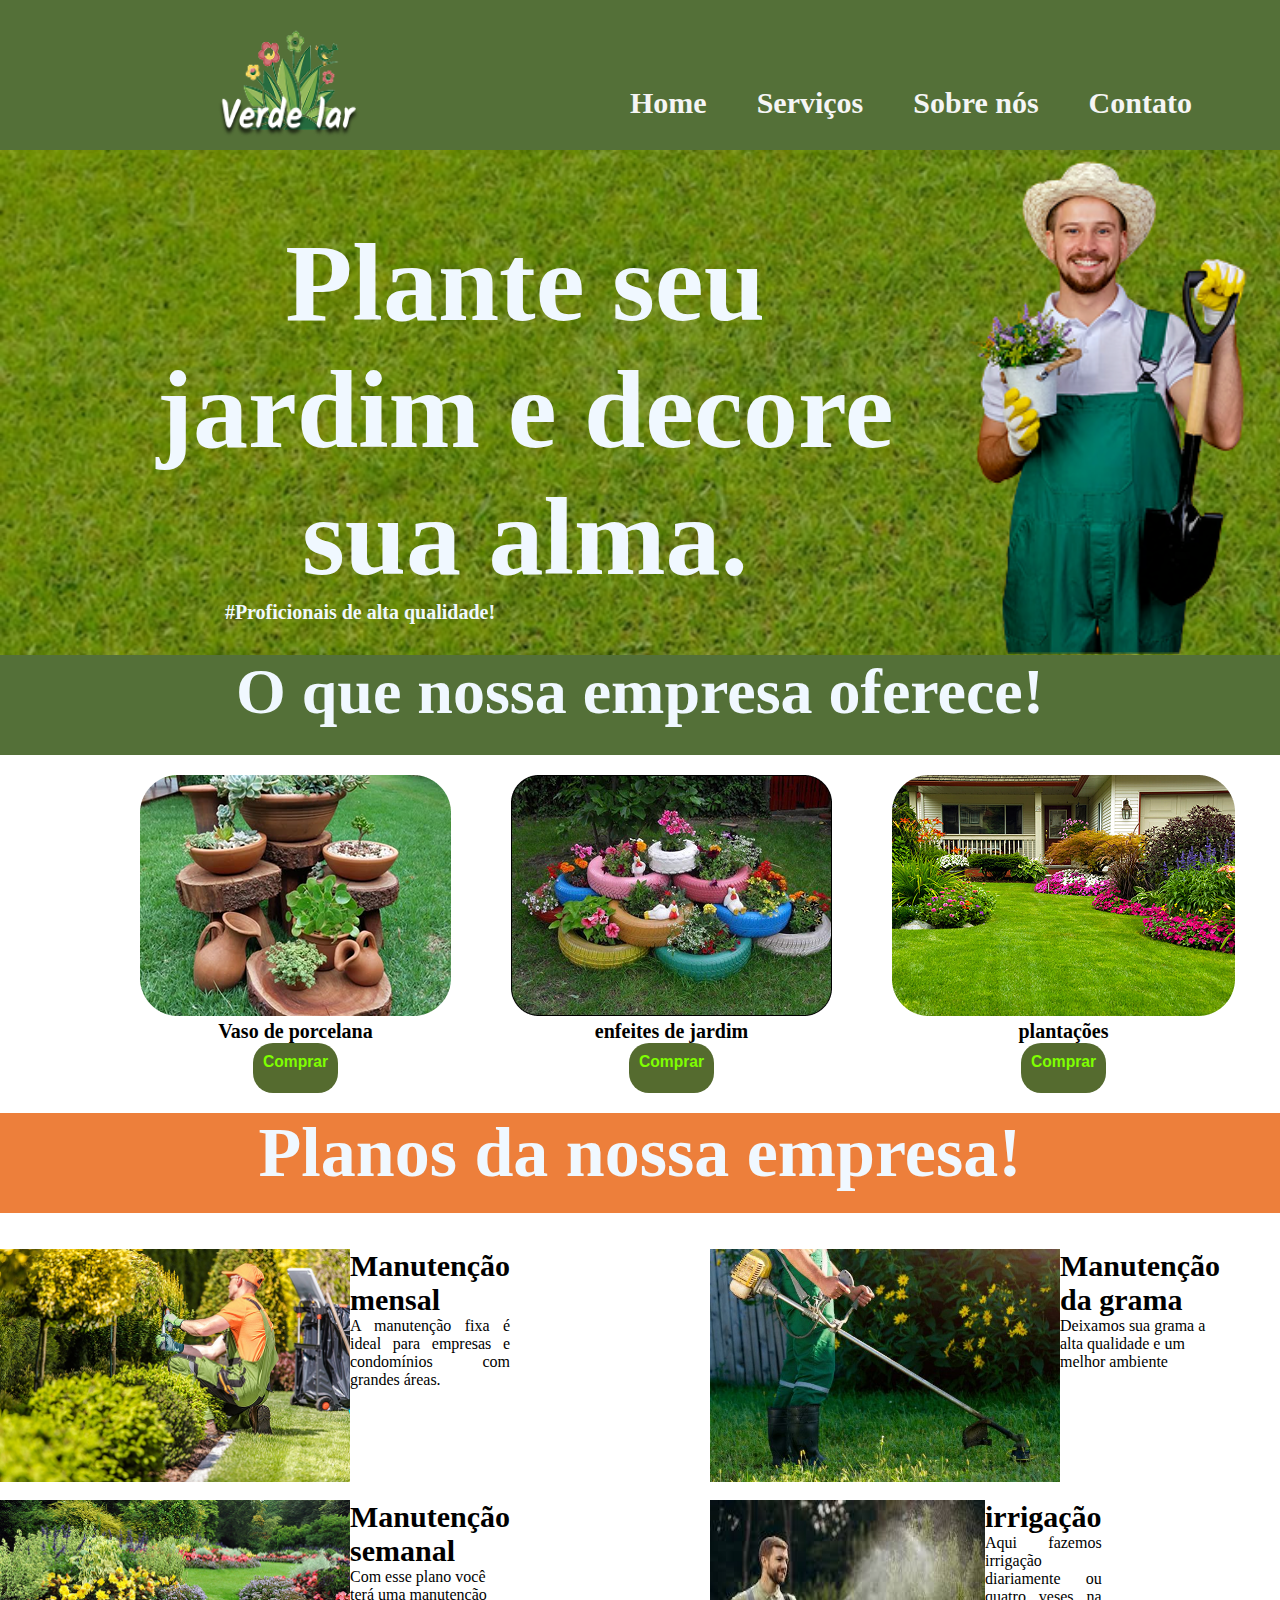
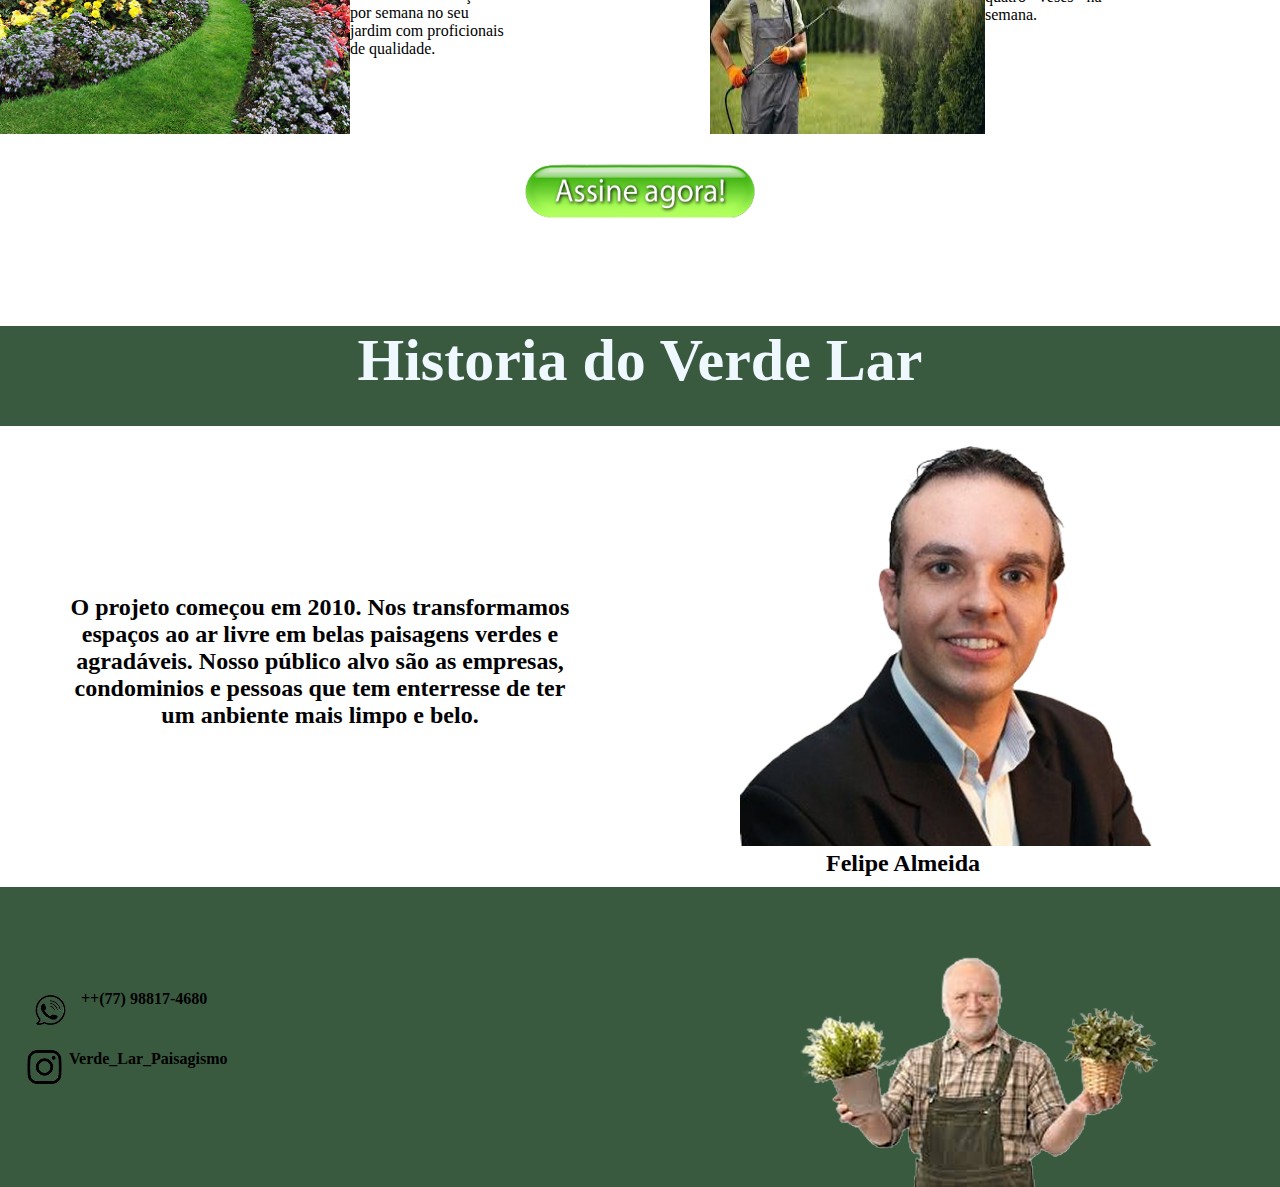
<file: index.html>
<!DOCTYPE html> 
<html lang="pt-br">
<head>
    <meta charset="UTF-8">
    <link rel="stylesheet" href="Estilo.css">
    <title>Verde lar</title>
    <meta name="viewport" content="width=device-width, initial-scale=1.0">

     <link rel="icon" type="image/png" href="./imagens/ligo (1).png">
</head>
<body>
    <header id="topo">
      <div id="separa"> 
      <img id="logo"src="./imagens/logo.png" alt="">

    <nav id="descricoes">

    <a href="./index.html" style="text-decoration: none"><h2>Home</h2></a>
    <a href="#manu" style="text-decoration: none"><h2>Serviços</h2></a>
    <a href="./Sobrenos.html" style="text-decoration: none"><h2>Sobre nós</h2></a>
    <a href="contato.html" style="text-decoration: none"><h2>Contato</h2></a>
    
    </nav>
    </div>
    </header>

  <section id="bemvindo"> 
    <div id="titulo">
    <h1 class="branco" id="platesua">Plante seu jardim e decore sua alma.</h1>
    <h5  class="branco" id="Proficionaiss">#Proficionais de alta qualidade!</h5>
    </div> 
    <img id="jardineiro"src="./imagens/jardineiro.png" alt="" >
   
  </section>

  <section id="manutencao">
    <h1 id="diminuifrase">O que nossa empresa oferece!</h1>
  </section>
  <section id="adiquirir">
    
    <div class="produto">
      <img class="imagens2" src="./imagens/vasos.png" alt=""> 
      <h2 class="obter">Vaso de porcelana</h2>
      <a href="./compras.html"><button class="butão"><h3>Comprar</h3></button></a>
    </div>
    <div class="produto">
      <img class="imagens2" src="./imagens/enfeites.png" alt="">
      <h2 class="obter">enfeites de jardim</h2>
      <a href="./compras.html"><button class="butão"><h3>Comprar</h3></button></a>
    </div>
    <div  class="produto">
      <img class="imagens2" src="./imagens/Plantas.png" alt="">
      <h2 class="obter">plantações</h2>
      <a href="./compras.html"><button class="butão"><h3>Comprar</h3></button></a>
    </div>
  
  </section>
  <div id="manu">
    <h1 id="pempresa">Planos da nossa empresa!</h1>
  </div>
  <div id="padrao">
  <br><br>
  <div class="comeco">

    <div class="linha">

    <img src="./imagens/manutencaofixa.png" class="opcoes"  alt="">

    <div class="tamanhoo">
      <h1 class="planoname">Manutenção mensal</h1>
      <p style="text-align: justify;">A manutenção fixa é ideal para empresas e condomínios com grandes áreas. </p>
      </div>

      <img class="opcoes" src="./imagens/grama.jpg">
      <div class="tamanhoo">
        <h1 class="planoname">Manutenção da grama</h1>
      <p>Deixamos sua grama a alta qualidade e um melhor ambiente</p>
      </div>
    </div>
  </div>
  <div class="comeco">
   <br>

    <div class="linha">
    <img class="opcoes"  src="./imagens/manusemanal.png">
      <div class="tamanhoo">

    <h1 class="planoname">Manutenção semanal</h1>
    <p>Com esse plano você terá uma
      manutenção por semana no 
      seu jardim com proficionais de 
      qualidade.</p>
     </div>
     <img class="opcoes"  src="./imagens/molhar.jpeg" alt="">

     <div class="tamanhoo">
      <h1  class="planoname">irrigação</h1>
      <p style="text-align: justify;">Aqui fazemos irrigação diariamente ou quatro veses na semana.</p>
    </div>
   </div>  
       </div>
</div>
    <br>
    <a href="compras.html"><img id="vaicomcalma" src="./imagens/assine (2).png" alt=""></a>

    <section id="historia">
      <h1 id="fonte"style="color: aliceblue;" >Historia do Verde Lar</h1>
    </section>

    <div id="juntar">
    <h2 id="histo">O projeto começou em 2010. Nos transformamos espaços ao ar livre em belas paisagens verdes e agradáveis.
      Nosso público alvo são as empresas, condominios e pessoas que tem enterresse de ter um anbiente mais limpo e belo.</h2>
      <div>
      <img id="img2" src="./imagens/dono.png" height="400px">
      <h2>Felipe Almeida</h2>
      </div>
  </div>

  <footer>
    <div id="icones">
    <div id="num">
       <img class="nim" src="./imagens/watts.png" alt="">
       <h4>++(77) 98817-4680 </h4>
  </div>
  <div id="insta">
    <img src="./imagens/insta.png" alt="">
    <h4>Verde_Lar_Paisagismo</h4>
  </div>
</div>
    <img id="carinha"src="./imagens/carinha.png" alt="">
  
  </footer>



</body>

</html>
</file>
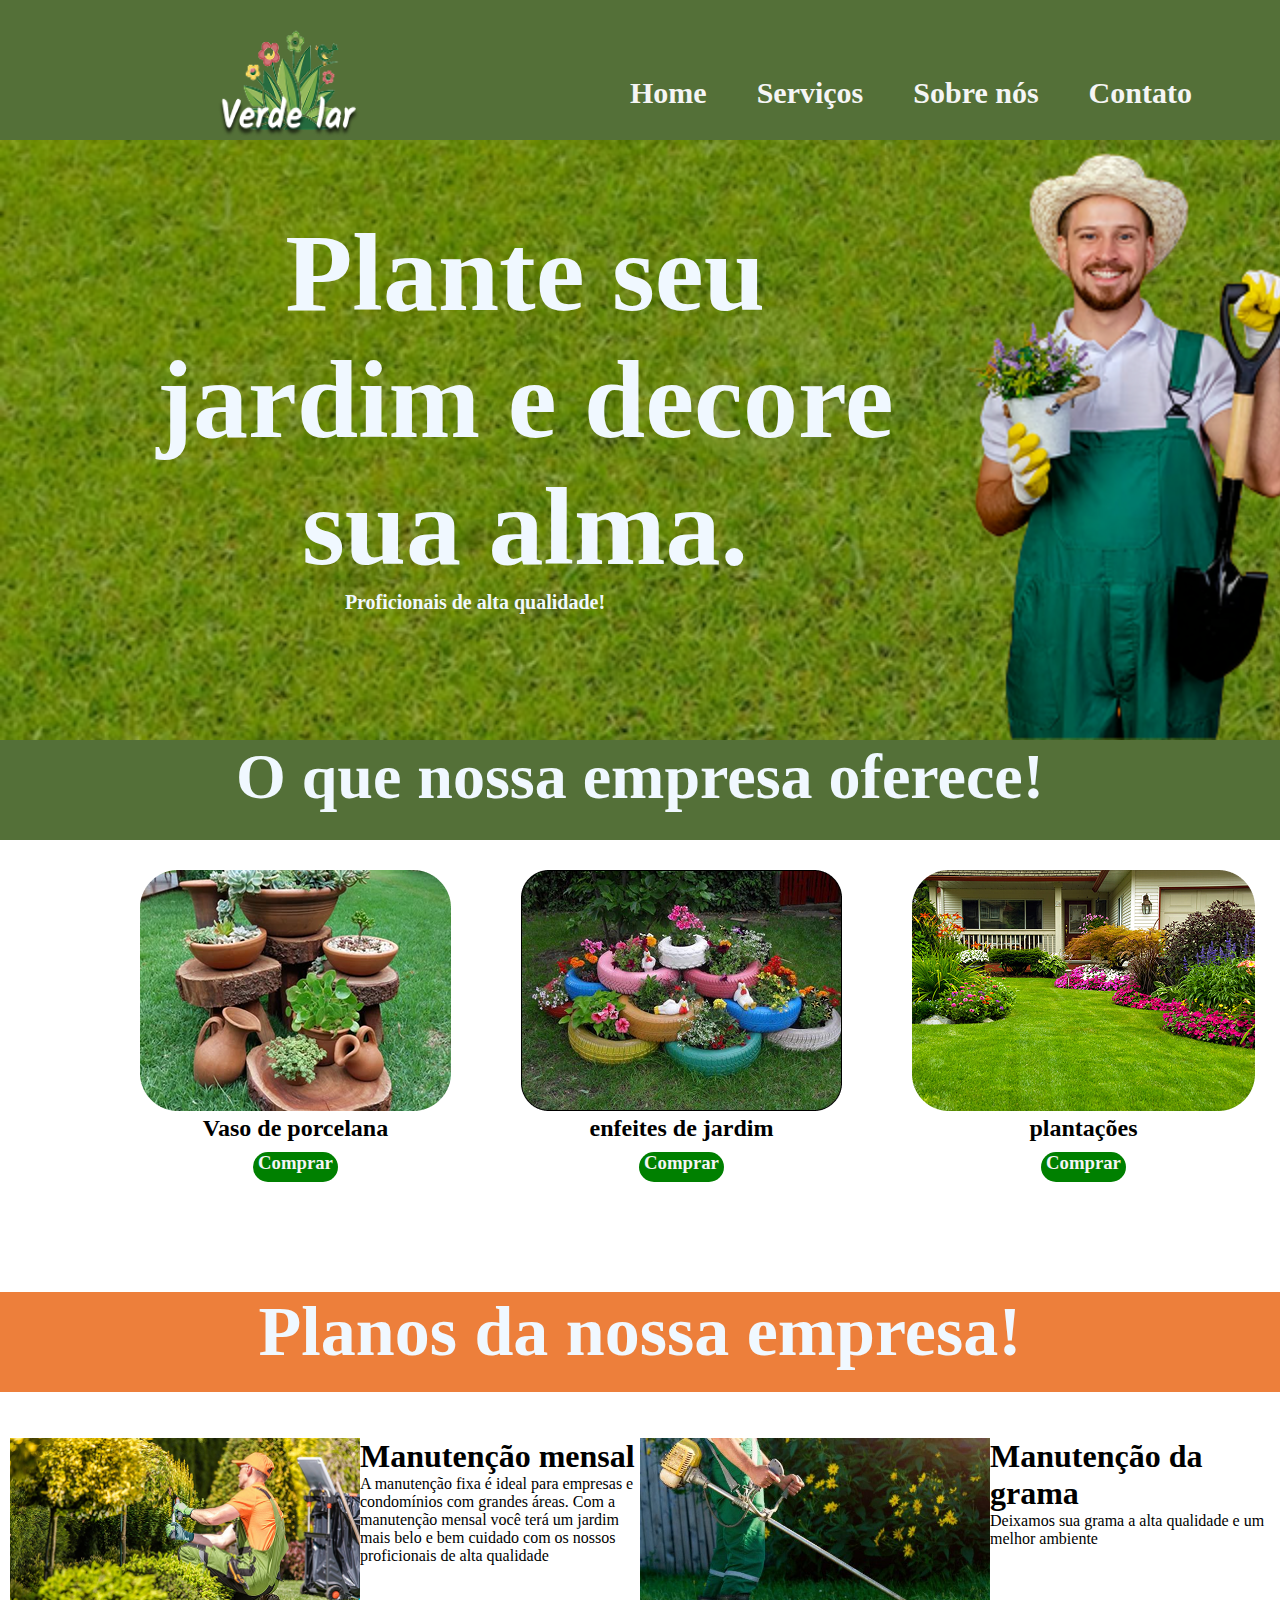
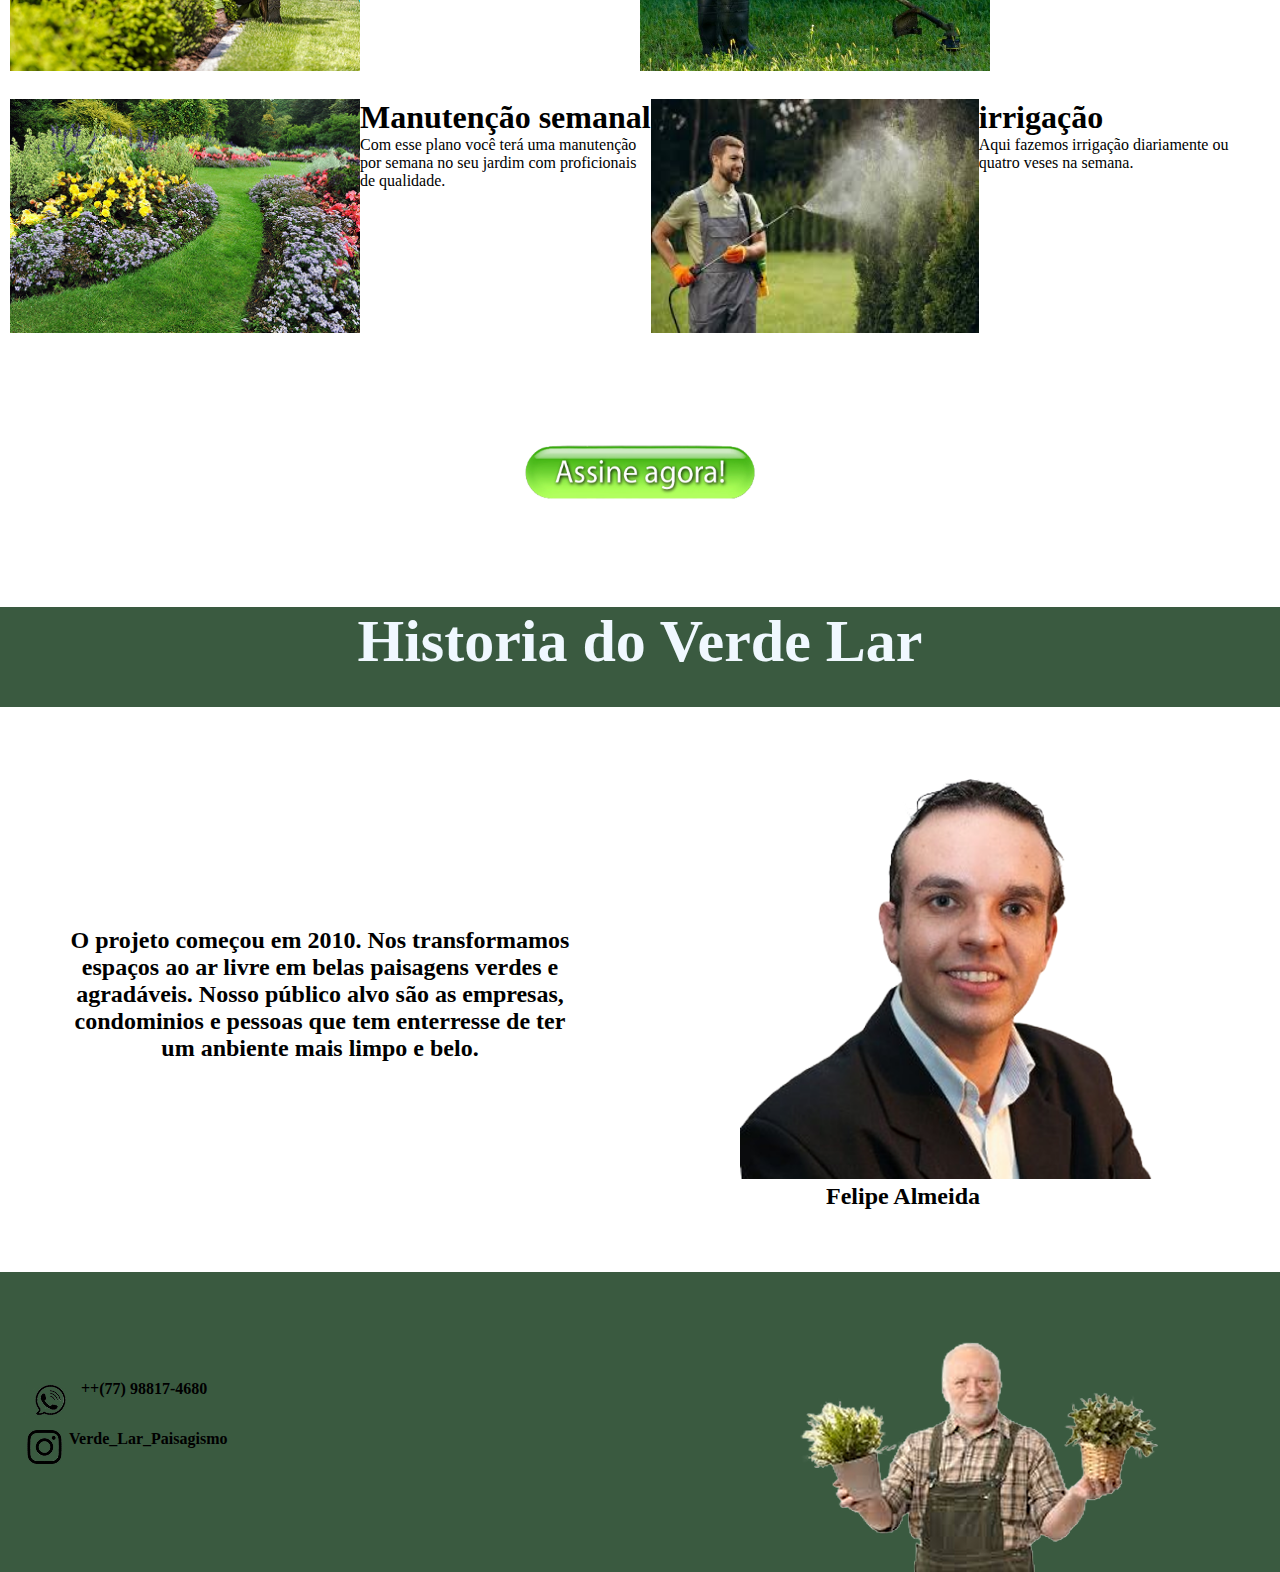
<file: site/index.html>
<!DOCTYPE html>
<html lang="pt-br">
<head>
    <meta charset="UTF-8">
    <link rel="stylesheet" href="Estilo.css">
    <title>Verde lar</title>
     <link rel="icon" type="image/png" href="./imagens/ligo (1).png">
</head>
<body>
    <header id="topo">
      <div id="separa"> 
      <img id="logo"src="./imagens/logo.png" alt="">

    <nav id="descricoes">

    <a href="./index.html" style="text-decoration: none"><h2>Home</h2></a>
    <a href="#manu" style="text-decoration: none"><h2>Serviços</h2></a>
    <a href="./Sobrenos.html" style="text-decoration: none"><h2>Sobre nós</h2></a>
    <a href="https://www.whatsapp.com" style="text-decoration: none"><h2>Contato</h2></a>
    
    </nav>
    </div>
    </header>

  <section id="bemvindo"> 
    <div id="titulo">
    <h1 class="branco" id="platesua">Plante seu jardim e decore sua alma.</h1>
    <h5  class="branco" id="Proficionaiss">Proficionais de alta qualidade!</h5>
    </div> 
    <img id="jardineiro"src="./imagens/jardineiro.png" alt="" height="600px">
   
  </section>

  <section id="manutencao">
    <h1>O que nossa empresa oferece!</h1>
  </section>
  <section id="adiquirir">
    
    <div class="produto">
      <img src="./imagens/vasos.png" alt=""> 
      <h2 id="obter">Vaso de porcelana</h2>
      <a href="./compras.html"><h3>Comprar</h3></a>
    </div>
    <div class="produto">
      <img src="./imagens/enfeites.png" alt="">
      <h2 id="obter">enfeites de jardim</h2>
      <a href="./compras.html"><h3>Comprar</h3></a>
    </div>
    <div class="produto">
      <img src="./imagens/Plantas.png" alt="">
      <h2 id="obter">plantações</h2>
      <a href="./compras.html"><h3>Comprar</h3></a>
    </div>
  
  </section>
  <div id="manu">
    <h1>Planos da nossa empresa!</h1>
  </div>
  <div id="padrao">
  <br><br>
  <div class="comeco">

    <div class="linha">

    <img src="./imagens/manutencaofixa.png" width="350px" alt="">

    <div class="tamanhoo">
      <h1>Manutenção mensal</h1>
      <p>A manutenção fixa é ideal para empresas e condomínios com grandes áreas. Com a manutenção mensal você terá um jardim mais belo e bem cuidado com os nossos proficionais de alta qualidade</p>
      </div>

      <img width="350px" src="./imagens/grama.jpg">
      <div class="tamanhoo">
        <h1>Manutenção da grama</h1>
      <p>Deixamos sua grama a alta qualidade e um melhor ambiente</p>
      </div>
    </div>
  </div>
  <div class="comeco">
   <br>
    <div class="linha">
    <img width="350px" src="./imagens/manusemanal.png">
      <div class="tamanhoo">

    <h1>Manutenção semanal</h1>
    <p>Com esse plano você terá uma
      manutenção por semana no 
      seu jardim com proficionais de 
      qualidade.</p>
     </div>
     <img width="450px" src="./imagens/molhar.jpeg" alt="">
     <div class="tamanhoo">
      <h1>irrigação</h1>
      <p>Aqui fazemos irrigação diariamente ou quatro veses na semana.</p>
    </div>
   </div>  
       </div>
</div>
    <br><br><br><br><br>
    <a href="compras.html"><img id="vaicomcalma" src="./imagens/assine (2).png" alt=""></a>

    <section id="historia">
      <h1 id="fonte"style="color: aliceblue;" >Historia do Verde Lar</h1>
    </section>

    <div id="juntar">
    <h2 id="histo">O projeto começou em 2010. Nos transformamos espaços ao ar livre em belas paisagens verdes e agradáveis.
      Nosso público alvo são as empresas, condominios e pessoas que tem enterresse de ter um anbiente mais limpo e belo.</h2>
      <div>
      <img id="img2" src="./imagens/dono.png" height="400px">
      <h2>Felipe Almeida</h2>
      </div>
  </div>

  <footer>
    <div id="icones">
    <div id="num">
       <img class="nim" src="./imagens/watts.png" alt="">
       <h4>++(77) 98817-4680 </h4>
  </div>
  <div id="insta">
    <img src="./imagens/insta.png" alt="">
    <h4>Verde_Lar_Paisagismo</h4>
  </div>
</div>
    <img id="carinha"src="./imagens/carinha.png" alt="">
  
  </footer>



</body>

</html>
</file>
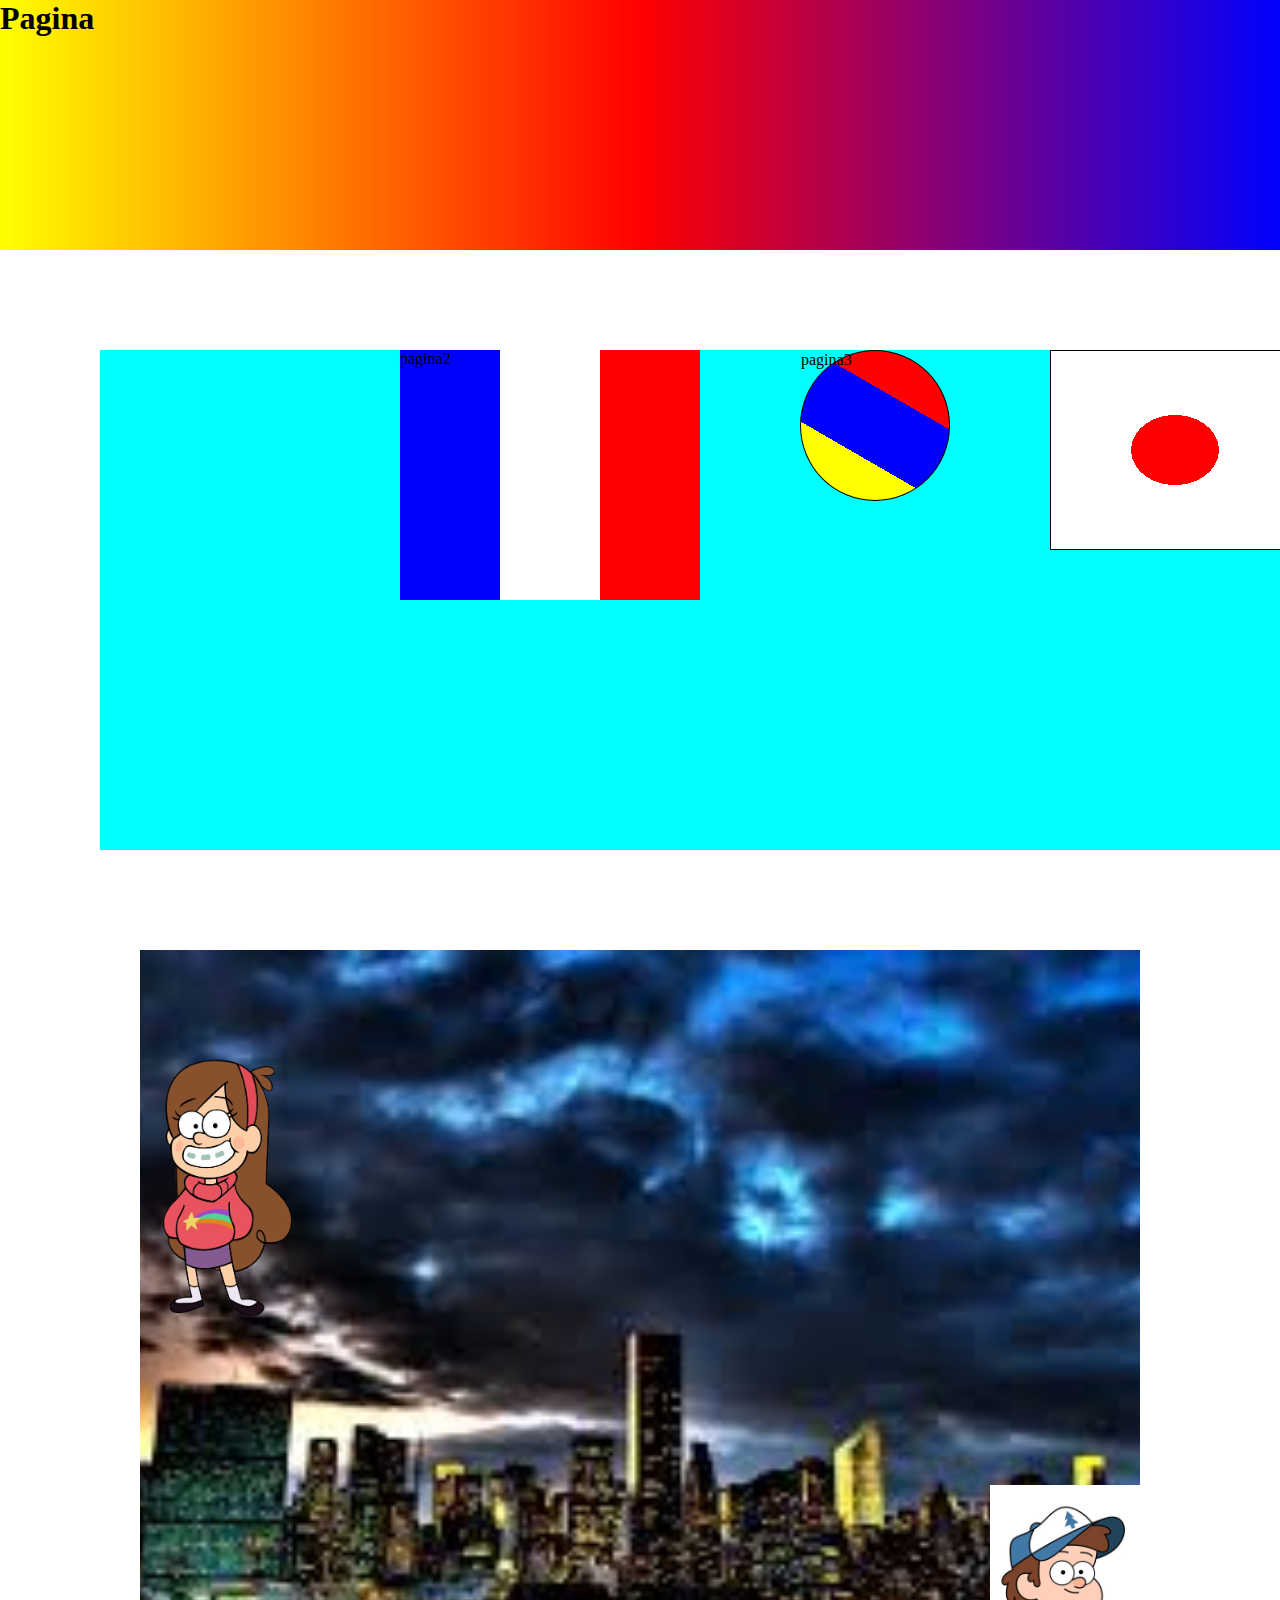
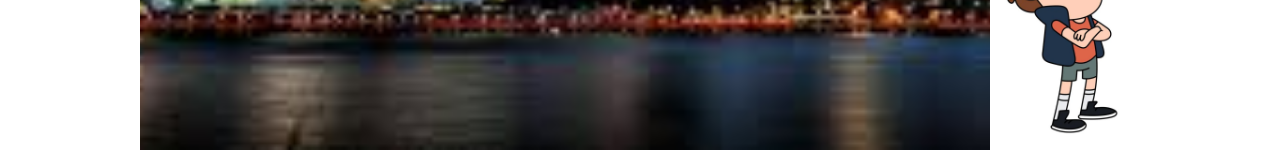
<file: trabalhando/sitess/index.html>
<!DOCTYPE html>
<html>
    <head>
        <title>Aprendendo</title>
        <link rel="stylesheet" href="estilo.css">
        <meta charset="utf-8">
    </head>
    <body>
        <header id="topo">
            <h1>Pagina</h1>
        </header>
        <section id="vai">
        <div id="franca"> pagina2</div>
        <div id="circulo"> pagina3</div>
        <div id="japao"></div>
        </section>
        <section id="baner">

        </section>
    </body>
</html>
</file>
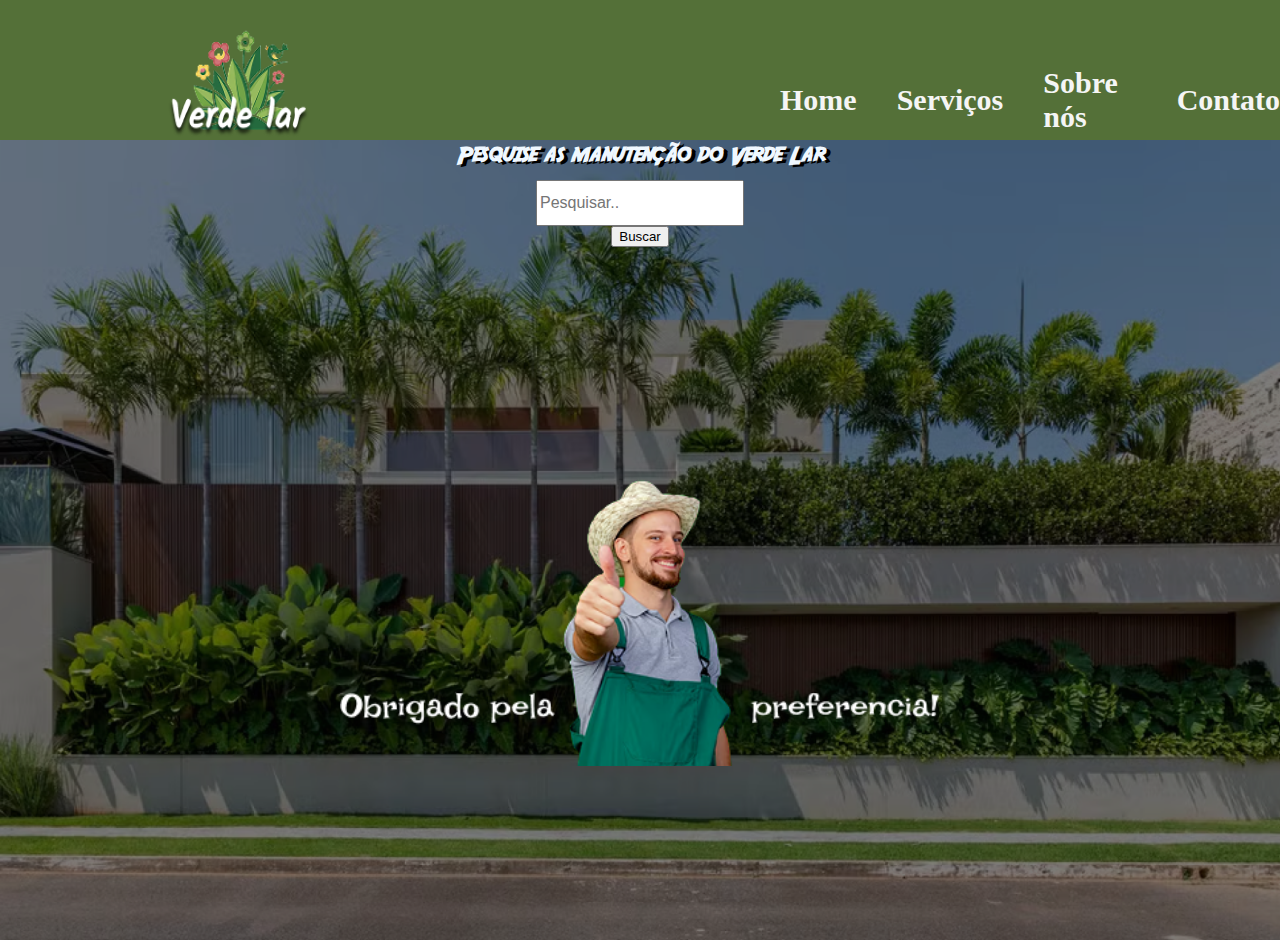
<file: compras.html>
<!DOCTYPE html>
<html lang="pt-br">
<head>
    <meta charset="UTF-8">
    <title>Verde lar</title> 
    <link rel="stylesheet" href="vai.css">
    <link rel="icon" type="image/png" href="./imagens/ligo (1).png">
    <meta name="viewport" content="width=device-width, initial-scale=1.0">
</head>
<body>
     <header id="topo">
      
        <img id="logo"src="./imagens/logo.png" alt="">
  
      <nav id="descricoes">
  
      <a href="index.html" style="text-decoration: none"><h2>Home</h2></a>
      <a href="#manu" style="text-decoration: none"><h2>Serviços</h2></a>
      <a href="./Sobrenos.html" style="text-decoration: none"><h2>Sobre nós</h2></a>
      <a href="./contato.html" style="text-decoration: none"><h2>Contato</h2></a>
      
      </nav>
      </header>
    <div id="divo">
        
    <h2 id="vc">Pesquise as manutenção do Verde Lar</h2>
    <form action="">
        <input type="text" placeholder="Pesquisar.."> <br>
        <button>Buscar</button>
    </form>
    <img id="central" src="./imagens/agoraevc.png" alt="">
    </div>
</body>
</html>
</file>
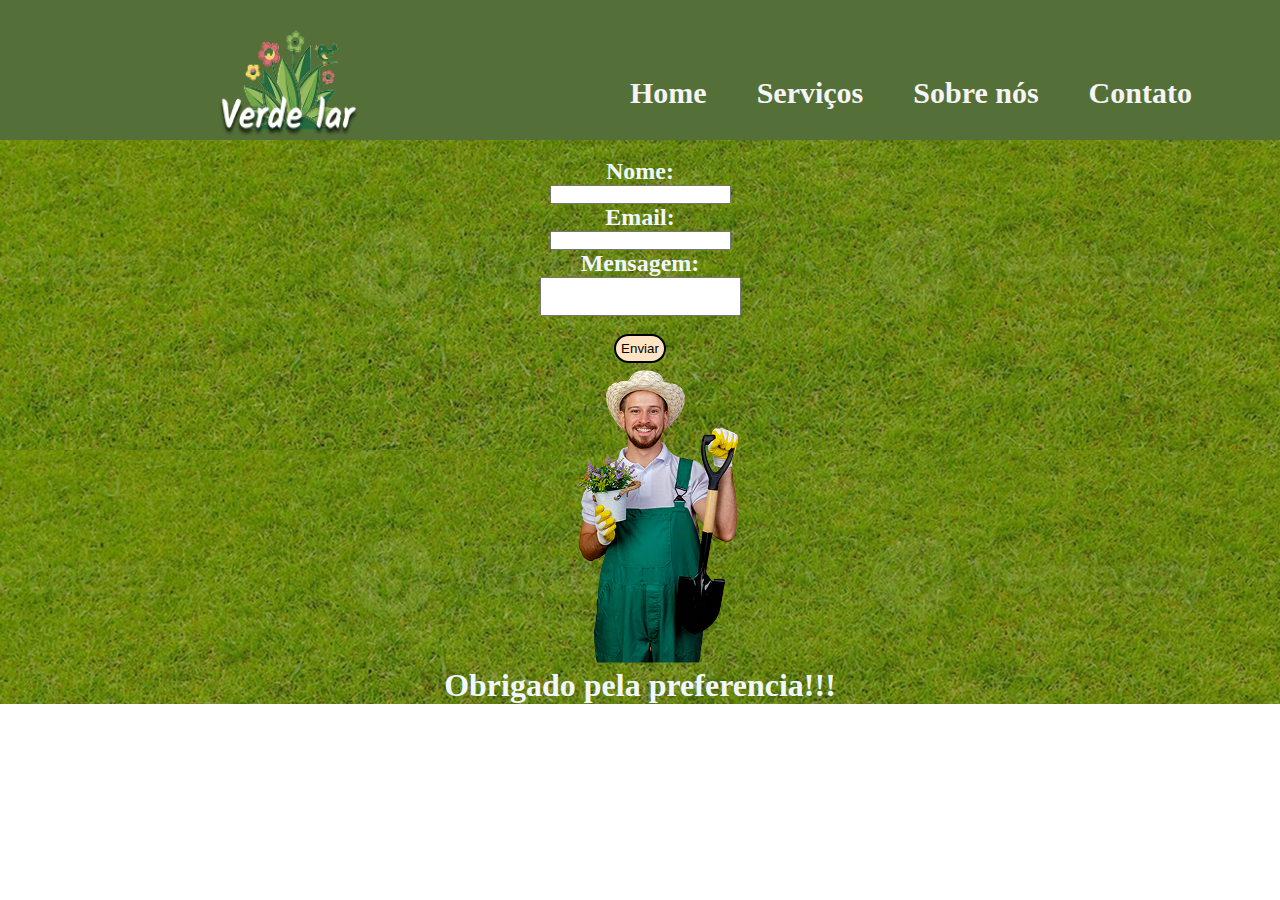
<file: contato.html>
<!DOCTYPE html>
<html lang="pt-br">
<head>
    <meta charset="UTF-8">
    <meta http-equiv="X-UA-Compatible" content="IE=edge">
    <meta name="viewport" content="width=device-width, initial-scale=1.0">
    <link rel="stylesheet" href="EEEstilo.css">
    <title>Verde Lar</title>
</head>
<body>
    
    <header id="topo">
        <div id="separa"> 
        <img id="logo"src="./imagens/logo.png" alt="">
  
      <nav id="descricoes">
  
      <a href="./index.html" style="text-decoration: none"><h2>Home</h2></a>
      <a href="#manu" style="text-decoration: none"><h2>Serviços</h2></a>
      <a href="./Sobrenos.html" style="text-decoration: none"><h2>Sobre nós</h2></a>
      <a href="contato.html" style="text-decoration: none"><h2>Contato</h2></a>
      
      </nav>
      </div>
      </header>
  <div id="fundo">
    <br>
    <form id="formulario" action="">
        <h2>Nome:</h2> <input type="text">
        <h2>Email:</h2><input type="text">
        <h2>Mensagem:</h2><input id="crescer" type="text">
        <br><br>
        <button class="butao">Enviar</button>
    </form>
    <img src="./imagens/jardineiro.png" alt="">
    <h1 id="obgd">Obrigado pela preferencia!!!</h1>
</div>
</body>
</html>
</file>
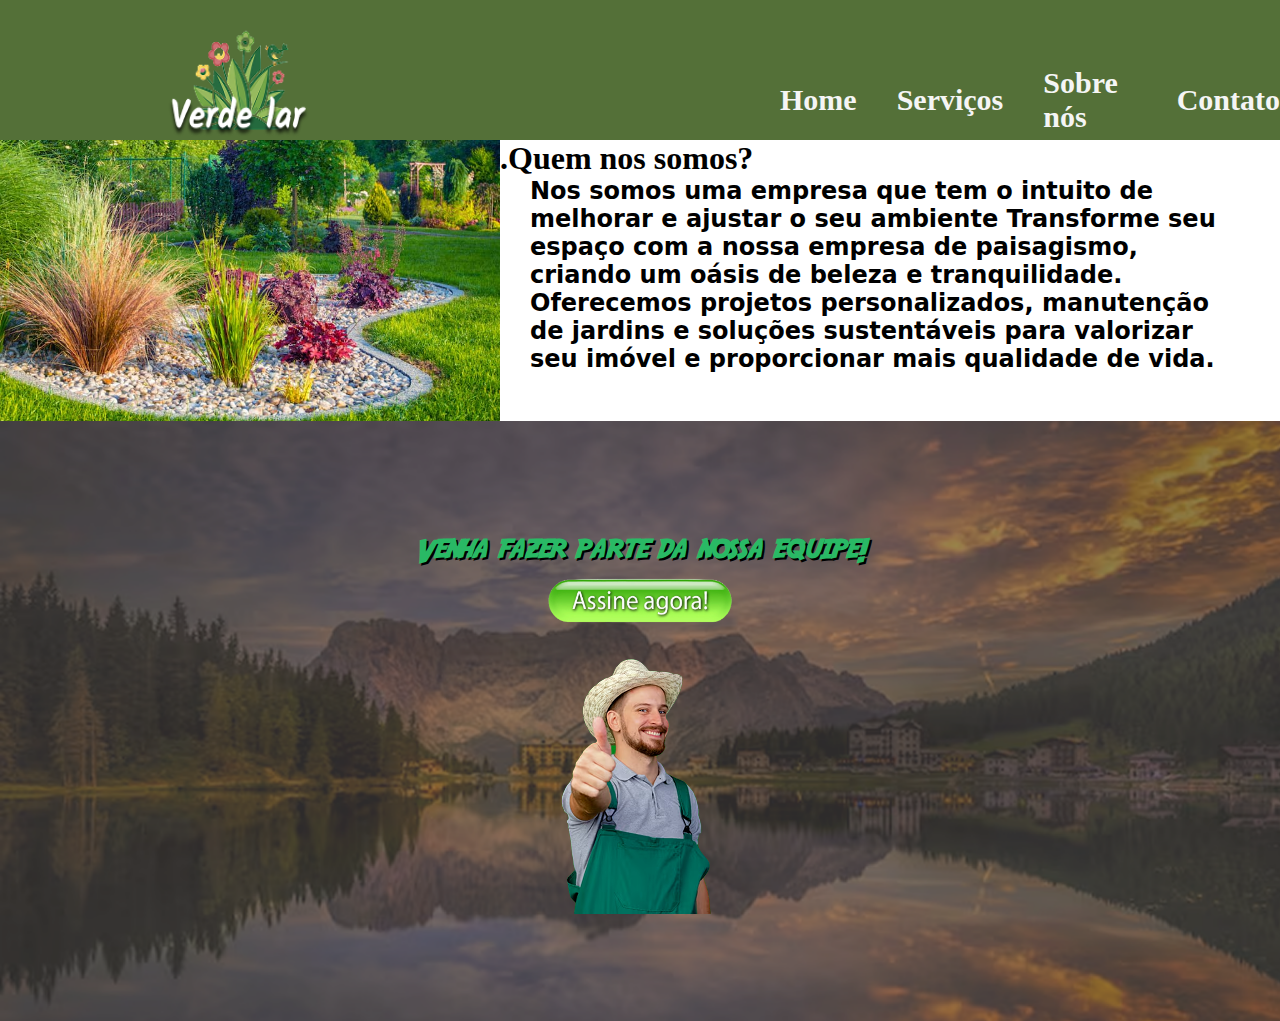
<file: Sobrenos.html>
<!DOCTYPE html>
<html lang="pt-br">
<head>
    <meta charset="UTF-8">
    <link rel="stylesheet" href="eestilo.css">
    <title>Sobre nos</title>
    <link rel="icon" type="image/png" href="./imagens/ligo.png">
    <meta name="viewport" content="width=device-width, initial-scale=1.0">
</head>
<body>
    <header id="topo">
       
        <img id="logo"src="./imagens/logo.png" alt="">
  
      <nav id="descricoes">
  
      <a href="index.html" style="text-decoration: none"><h2>Home</h2></a>
      <a href="index.html//#manu" style="text-decoration: none"><h2>Serviços</h2></a>
      <a href="./Sobrenos.html" style="text-decoration: none"><h2>Sobre nós</h2></a>
      <a href="./contato.html" style="text-decoration: none"><h2>Contato</h2></a>
      
      </nav>
      </header>
    
    <div id="nos">
    <img src="./imagens/paisagismo.jpg" id="paisagem">
    <div id="quemsomos">
    <h1>.Quem nos somos?</h1>
    <h1 id="sobre">Nos somos uma empresa que tem o intuito de melhorar e ajustar o seu ambiente Transforme seu espaço com a nossa empresa de paisagismo, criando um oásis de beleza e tranquilidade. Oferecemos projetos personalizados, manutenção de jardins e soluções sustentáveis para valorizar seu imóvel e proporcionar mais qualidade de vida. </h1>
</div>
</div>
<section id="fundo">
    <div id="centro">
        <br><br><br><br><br><br>
    <h1 id="venha">Venha fazer parte da nossa equipe!</h1>
    <div id="botao">
       <a href="compras.html"><img id="image" src="./imagens/assine (2).png" alt=""></a>
    </div>
    
    </div>
    <img src="./imagens/obg.png" alt="">
</section>
</body>
</html>
</file>
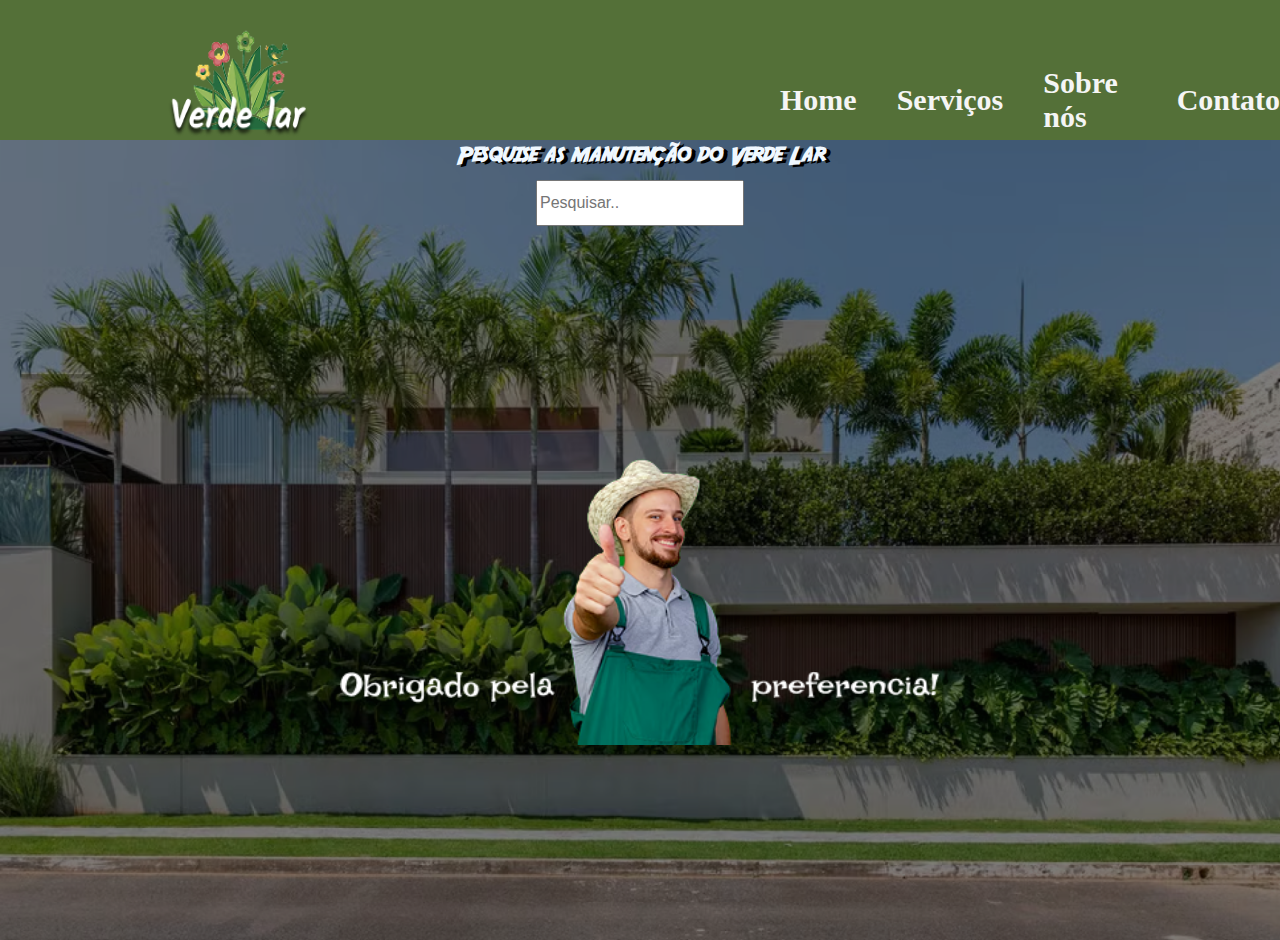
<file: site/compras.html>
<!DOCTYPE html>
<html lang="pt-br">
<head>
    <meta charset="UTF-8">
    <title>Verde lar</title> 
    <link rel="stylesheet" href="vai.css">
    <link rel="icon" type="image/png" href="./imagens/ligo (1).png">
</head>
<body>
     <header id="topo">
      
        <img id="logo"src="./imagens/logo.png" alt="">
  
      <nav id="descricoes">
  
      <a href="index.html" style="text-decoration: none"><h2>Home</h2></a>
      <a href="#manu" style="text-decoration: none"><h2>Serviços</h2></a>
      <a href="./Sobrenos.html" style="text-decoration: none"><h2>Sobre nós</h2></a>
      <a href="https://www.whatsapp.com" style="text-decoration: none"><h2>Contato</h2></a>
      
      </nav>
      </header>
    <div id="divo">
        
    <h2 id="vc">Pesquise as manutenção do Verde Lar</h2>
    <form action="">
        <input type="text" placeholder="Pesquisar..">
    </form>
    <img id="central" src="./imagens/agoraevc.png" alt="">
    </div>
</body>
</html>
</file>
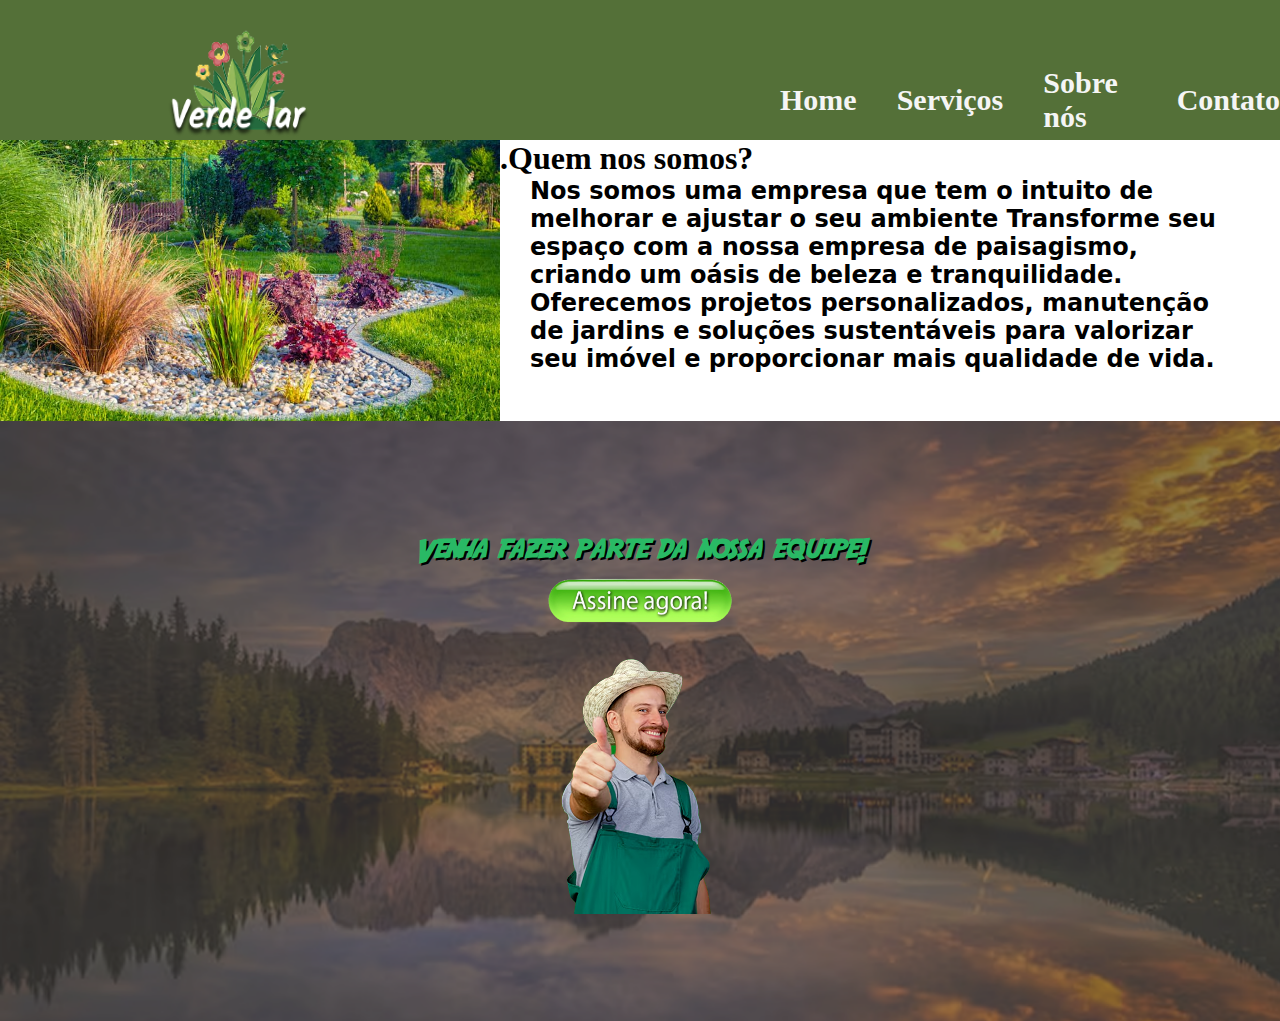
<file: site/Sobrenos.html>
<!DOCTYPE html>
<html lang="pt-br">
<head>
    <meta charset="UTF-8">
    <link rel="stylesheet" href="eestilo.css">
    <title>Sobre nos</title>
    <link rel="icon" type="image/png" href="./imagens/ligo.png">
</head>
<body>
    <header id="topo">
      
        <img id="logo"src="./imagens/logo.png" alt="">
  
      <nav id="descricoes">
  
      <a href="index.html" style="text-decoration: none"><h2>Home</h2></a>
      <a href="#manu" style="text-decoration: none"><h2>Serviços</h2></a>
      <a href="./Sobrenos.html" style="text-decoration: none"><h2>Sobre nós</h2></a>
      <a href="https://www.whatsapp.com" style="text-decoration: none"><h2>Contato</h2></a>
      
      </nav>
      </header>
    
    <div id="nos">
    <img src="./imagens/paisagismo.jpg" style="width: 500px;"><div>
    <h1>.Quem nos somos?</h1>
    <h1 id="sobre">Nos somos uma empresa que tem o intuito de melhorar e ajustar o seu ambiente Transforme seu espaço com a nossa empresa de paisagismo, criando um oásis de beleza e tranquilidade. Oferecemos projetos personalizados, manutenção de jardins e soluções sustentáveis para valorizar seu imóvel e proporcionar mais qualidade de vida. </h1>
</div>
</div>
<section id="fundo">
    <div id="centro">
        <br><br><br><br><br><br>
    <h1 id="venha">Venha fazer parte da nossa equipe!</h1>
    <div id="botao">
       <a href="compras.html"><img id="image" src="./imagens/assine (2).png" alt=""></a>
    </div>
    
    </div>
    <img src="./imagens/obg.png" alt="">
</section>
</body>
</html>
</file>
<file: Estilo.css>
*{
    margin: 0px  ;
    padding: 0;
    box-sizing: border-box;
}body{
    text-align: center;
}
#logo{
    margin-left: 200px;
    height: 150px;
    width: 180px;
}
#topo{
    background-color: rgb(84, 112, 56);
    display: flex;
}
.imagens{
    margin: 0;
    width: 1000px;
    height: 600px;
}
#tipos{
    width: auto;
    margin: 0 100px;
   
}
#separa{
    display: flex;
    justify-content: baseline;
    text-align: end;
    gap: 250px;
}
#descricoes{
    display: flex;
    text-align: end;
    margin-bottom: 30px; ;
    gap: 50px;
    align-items: end;
    font-size: 20px;
    text-decoration: none;
}
a{
    color: whitesmoke;
    text-decoration: none;
    transition: 0.3s;
}
.butão{
    background-color: darkolivegreen;
    color: chartreuse;
    border-radius: 20px;
    transition: 0.3s;
    border: none;
  }
  .butão:hover {
    cursor: pointer;
    transform: scale(1.1);
  }
a:hover{
    color:rgb(3, 238, 3);
}
#bemvindo{
    background-color: rgb(84, 112, 56);
    background-image: url(./imagens/fundo.png);
    background-repeat: no-repeat;
    background-size: cover;
    height: 505px;
    display: grid;
    width: auto;
    grid-template-rows: 1fr 1fr;
    grid-template-columns: 2fr 1fr;
    grid-column: 2/3;
    grid-row: 1/2;
}
#jardineiro{
    margin-top: 0px;
    margin-left: 60px;
    width: 400px;
}
#manutencao{
    background-color: rgb(84, 112, 56);
    height: 100px;
    color: aliceblue;
    width: auto;
    align-items: center;
    font-size: 2em;
}
#adiquirir{
    display: flex;
    max-width: 1000px;
    align-items: center;
    justify-content:space-around;
    gap: 60px;
    margin: 20px auto;
}
h3{
    width: 85px;
    height: 30px;
    text-align: center; 
    margin: 10px auto;
    border-radius: 15px;
}
#comprar{
    display: flex;
    gap: 5px;
    align-items: center;
    width: 400px;
    margin: 3px auto;
    gap: 150px;
}
#tiposdecompra{
    display: flex;
    margin: 10px auto;
    width: 800px;
    gap: 150px;
}
.obter{
    margin: 0px 10px;
   font-size: 20px;
}
.branco{
    color: aliceblue;
}
#padrao{
    display: contents;
}
#titulo{
    width: 350px;
    margin-left: 150px;
    margin-top: 70px;
}
#Proficionaiss{
    margin-left: 60px;
    font-size: 20px;
    width: 300px;
    font-family: paz;
}
#platesua{
    font-size: 110px;
    width: 750px;
}
#manu{
    background-image: url(./imagens/Rectangle\ 26.png);
    height: 100px;
    align-items: center;
    color: aliceblue;
    font-size: 35px;
}
.linha{
    display: flex;
}
#padrao{
    width: 100%;
    gap: 20px;
}
.ponta{
    text-align: left;
    width: 200px;
    margin: 1px 30px;
    height: 200px;
}
.tamanhoo{
    width: 400px;
    text-align: start;
    margin-right: 200px;
    align-items: start;
    justify-content: flex-start;
    justify-items: start;
}
#historia{
    background-image: url(./imagens/Rectangle\ 27.png);
    height: 100px;
    margin:  20px 0px;
}
#fonte{
    font-size: 60px;
    margin-top: 15px;
}
#histo{
    width: 500px;
    margin: 40px 70px;
}
#juntar{
    display: flex;
    
    align-items: center;
    margin: 10px auto;
}
#img2{
    margin-left: 100px;
}
footer{
    background-image: url(./imagens/Rectangle\ 27.png);
    display: flex;
    align-items: center;
    justify-content: space-between;
    height:300px;
}
#icones{
    align-items: center;
}

#carinha{
    justify-self: end;
    align-self: flex-end;
    margin-right: 100px;
}
#num{
    margin: 10px 20px;
   display: flex;
   
}
.opcoes{
    width: 350px;
}

#insta{
    margin: 10px 20px;
    display: flex;
}
#vaicomcalma{
    height: 80px;
    width: 250px;
    margin-bottom: 70px;
}
.nim{
    margin-bottom: 10px;
}
.planoname{
    font-size: 30px;
}
@media screen and (max-width: 1100px){
    
.planoname{
    font-size: 18px;
}
   .linha>h1{
    font-size: 24px;
   }
.opcoes{
    width: 200px;
}
#manu{
    font-size: 22px;
}
.tamanhoo{
    width: 250px;
    text-align: start;
    margin-right: 70px;
    align-items: start;
    justify-content: flex-start;
    justify-items: start;
}
.imagens2{
    width: 150px;
}
#proficionais{
    margin-left: 0px;
}
#juntar{
    display: flex;
    flex-wrap: wrap;
    align-items: center;
    margin: 10px auto;
    justify-content: center;
}
#adiquirir{
    display: none;
    margin-bottom: 50px;
} 
#descricoes{
    gap: 30px;
}
#logo{
    margin-left: 30px;
    height: 150px;
    width: 180px;
}
  #jardineiro{
    width: 400px;
    margin: 0px;
  }
  #separa{
      display: flex;
      justify-content: baseline;
      text-align: end;
      gap: 20px;
  }
  
#titulo{
    width: 300px;
    margin-left: 50px;
    margin-top: 70px;
}
#platesua{
    font-size: 60px;
    width: 350px;
}
#adiquirir{
    display: flex;
    max-width: 1000px;
    align-items: center;
    justify-content:space-around;
    gap: 70px;
    margin: 20px auto;
    margin-bottom: 100px;
}
}

@media screen and (max-width:500px) {
    #separa{
        display: grid;
    }
    #descricoes{
        font-size: 13px;
        margin-left: 25px;
    }
    #logo{
        width: 200px;
        margin-left: 130px;
        justify-content: center;
    }
    #bemvindo{
        grid-template-columns: 0;
        height: 740px;

    }
    #diminuifrase{
        font-size: 30px;
        align-items: center;
        justify-content: center;
    }
    #adiquirir{
        display: grid;
        margin-bottom: 20px;
    }
    .linha{
        display: grid;
        justify-content: center;
    }
    .tamanhoo{
        margin-bottom: 40px;
    }
    .padrao{
        margin: 10px auto;
    }
    #img2{
        width: 300px;
        height: auto;
        margin: 0px;
    }
    #fonte{
        font-size: 35px;
    }
    footer{
        display: grid;
        height: auto;
    }
    #platesua{
        font-size: 30px;
        margin-bottom: 40px;
    }
    #pempresa{
        font-size: 40px;
    }
    
#Proficionaiss{
        margin-left: 10px;
        font-size: 12px;
    }
}
</file>
<file: site/Estilo.css>
*{
    margin: 0px  ;
    padding: 0;
    box-sizing: border-box;
}body{
    text-align: center;
}
#logo{
    margin-left: 200px;
    height: 150px;
    width: 180px;
}
#topo{
    height: 140px;
    background-color: rgb(84, 112, 56);
    display: flex;
    
}
.imagens{
    margin: 0;
    width: 1000px;
    height: 600px;
}
#tipos{
    width: 1200px;
    margin: 0 100px;
   
}
#separa{
    display: flex;
    justify-content: baseline;
    text-align: end;
    gap: 250px;
}
#descricoes{
    display: flex;
    text-align: end;
    margin-bottom: 30px; ;
    gap: 50px;
    align-items: end;
    font-size: 20px;
    text-decoration: none;
}
a{
    color: whitesmoke;
    text-decoration: none;
}
a:hover{
    color:rgb(3, 238, 3);
}
#bemvindo{
    background-color: rgb(84, 112, 56);
    background-image: url(./imagens/fundo.png);
    background-repeat: no-repeat;
    background-size: cover;
    height: 600px;
    display: grid;
    width: auto;
    grid-template-rows: 1fr 1fr;
    grid-template-columns: 2fr 1fr;
    grid-column: 2/3;
    grid-row: 1/2;
}
#jardineiro{
    margin-top: 0px;
    margin-left: 60px;
}
#manutencao{
    background-color: rgb(84, 112, 56);
    height: 100px;
    color: aliceblue;
    width: auto;
    align-items: center;
    font-size: 2em;
}
#adiquirir{
    display: flex;
    max-width: 1000px;
    align-items: center;
    justify-content: space-around;
    gap: 70px;
    margin: 30px auto;
    margin-bottom: 100px;
}
h3{
    width: 85px;
    height: 30px;
    text-align: center;
    background-color: green;
    margin: 10px auto;
    border-radius: 15px;
}
#comprar{
    display: flex;
    gap: 5px;
    align-items: center;
    width: 400px;
    margin: 3px auto;
    gap: 150px;
}
#tiposdecompra{
    display: flex;
    margin: 10px auto;
    width: 800px;
    gap: 150px;
}
#obter{
    margin: 0px 10px;
   
}
.branco{
    color: aliceblue;
    
}
#titulo{
   
    width: 650px;
    margin-left: 150px;
    margin-top: 70px;
}
#Proficionaiss{
    font-size: 20px;
    font-family: paz;
}
#platesua{
    font-size: 110px;
    width: 750px;
}
#manu{
    background-image: url(./imagens/Rectangle\ 26.png);
    height: 100px;
    align-items: center;
    color: aliceblue;
    font-size: 35px;
}
.linha{
    display: flex;
}
#padrao{
    width: 100%;
    gap: 20px;
}
.comeco{
    margin: 10px;
}
.ponta{
    text-align: left;
    width: 200px;
    margin: 1px 30px;
    height: 200px;
}
.tamanhoo{
    width: 400px;
    text-align: start;
    align-items: start;
    justify-content: flex-start;
    justify-items: start;
}
#historia{
    background-image: url(./imagens/Rectangle\ 27.png);
    height: 100px;
    margin:  20px 0px;
}
#fonte{
    font-size: 60px;
    margin-top: 15px;
}
#histo{
    width: 500px;
    margin: 200px 70px;
}
#juntar{
    display: flex;
    align-items: center;
    margin: 10px auto;
}
#img2{
    margin-left: 100px;
}
footer{
    background-image: url(./imagens/Rectangle\ 27.png);
    display: flex;
    align-items: center;
    justify-content: space-between;
    height:300px;
   
}

#icones{
    
    align-items: center;
}

#carinha{
    justify-self: end;
    align-self: flex-end;
    margin-right: 100px;
}

#num{
    margin: 10px 20px;
   display: flex;
   
}
#insta{
    margin: 10px 20px;
    display: flex;
}
#vaicomcalma{
    height: 80px;
    width: 250px;
    margin-bottom: 70px;
}
</file>
<file: trabalhando/sitess/estilo.css>
*{
    margin: 0;
    padding: 0;
    box-sizing: border-box;
}
#topo{
    height: 250px;
    background-image: linear-gradient( to left, blue, red, yellow);
}
#franca{
    width: 300px;
    height: 250px;
    background-image: linear-gradient(to right, blue 33.33% , white 33.33% 66.66%, red 33.33%);
}
#circulo{
    width: 150px;
    height: 151px;
    border-radius: 60%;
    border: 1px solid black;
    background-image: linear-gradient(30deg, yellow 33.33%, blue 33.33% 66.66%, red 66.66%);
}
#japao{
    width: 250px;
    height: 200px;
    border: 1px black solid;
    background-image: radial-gradient(red 25%, white 25% );

}
#vai{
    display: flex;
    margin: 100px;
    gap: 100px;
    background-color: aqua;
    width: 1500px;
    height: 500px;
    justify-content: center;
    flex-wrap:wrap;
}
#baner{
    margin: 10px auto;
    max-width: 1000px;
    background-image: url(../imagens/mabel.png), url(../imagens/imagenss.png),  url(../imagens/images.png);
    height: 800px;
    width: 1000px;
    background-size: 150px, 150px, cover; 
    /*
    cover -> imagem é ajustada para ocultar todo o espaço 
    contain -> imagem fica por ela
    */
    background-repeat: no-repeat;
    background-position:10px 100px,bottom right, center ;
    display: flex;
    flex-direction: column;
    justify-content: end;
}
</file>
<file: vai.css>
@font-face {
    font-family:esse ;
    src: url(./imagens/Adventure.otf);
}
*{
    margin: 0px;
}
form{
    text-align: center;
    padding: 10px;
}
input{
    height: 40px;
    width: 200px;
}
::placeholder{
    font-size: 16px;
}
#vc{
    width: 400px;
    text-shadow: 4px 2px black;
    font-family: esse;
    text-align: center;
    color: aliceblue;
    margin: 0px auto;
}
#divo{
    background-image: url(./imagens/Group\ 7.png);
    background-size: cover;
    height: 800px;
}
#topo{
    height: 140px;
    background-color: rgb(84, 112, 56);
    display: flex;
}
#logo{
    margin-left: 150px;
    height: 150px;
    width: 180px;
}
#descricoes{
    display: flex;
    margin-left: 450px;
    margin-top: 60px;
    gap: 40px;
    font-size: 20px;
    align-items: center;
    text-decoration: none;
}
a{
    color: whitesmoke;
    text-decoration: none;
}
a:hover{
    color:rgb(3, 238, 3);
}
#central{
    margin: 200px auto;
    width: 600px;
    text-align: center;
    display: flex;
}
@media screen and (max-width:900px){
    #logo{
        margin-left: 10px;
        height: 140px;
        width: 150px;
    }
    #descricoes{
        gap: 20px;
        font-size: 16px;
        margin-left: 70px;
    }
    #separa{
        gap: 80px;
    }
}
</file>
<file: EEEstilo.css>
*{
    margin: 0px  ;
    padding: 0;
    box-sizing: border-box;
}body{
    text-align: center;
}
#formulario{
    color: aliceblue;
    margin: 0px auto;

}

.butao{
    background-color:bisque;
    color: black;
    border-radius: 20px;
    transition: 0.3s;
    padding: 5px;
    border: black solid 2px;
  }
  .butao:hover {
    cursor: pointer;
    transform: scale(1.1);
  }
  
a:hover{
    color:rgb(3, 238, 3);
}
#crescer{
    padding: 10px;
}
#fundo{
    background-image: url(./imagens/fundo.png);
}
#obgd{
    color: aliceblue;
}
#logo{
    margin-left: 200px;
    height: 150px;
    width: 180px;
}
#topo{
    height: 140px;
    background-color: rgb(84, 112, 56);
    display: flex;
}
.imagens{
    margin: 0;
    width: 1000px;
    height: 600px;
}
#tipos{
    width: auto;
    margin: 0 100px;
   
}
#descricoes{
    display: flex;
    text-align: end;
    margin-bottom: 30px; ;
    gap: 50px;
    align-items: end;
    font-size: 20px;
    text-decoration: none;
}
#separa{
    display: flex;
    justify-content: baseline;
    text-align: end;
    gap: 250px;
}
a{
    color: whitesmoke;
    text-decoration: none;
    transition: 0.3s;
}
@media screen and (max-width:800px){
    
#logo{
    margin-left: 10px;
    height: 140px;
    width: 150px;
}
#descricoes{
    gap: 20px;
    font-size: 16px;
}
#separa{
    gap: 80px;
}
}
</file>
<file: eestilo.css>
@font-face {
    font-family: venhe;
    src: url(./imagens/Adventure.otf);
}
*{
    margin: 0px;
}

#topo{
    height: 140px;
    background-color: rgb(84, 112, 56);
    display: flex;
}
#logo{
    margin-left: 150px;
    height: 150px;
    width: 180px;
}
#descricoes{
    display: flex;
    margin-left: 450px;
    margin-top: 60px;
    gap: 40px;
    font-size: 20px;
    align-items: center;
    text-decoration: none;
}
a{
    color: whitesmoke;
    text-decoration: none;
}
a:hover{
    color:rgb(3, 238, 3);
}
#nos{
    display: flex;
}
#sobre{
    width: 700px;
    height: 100px;
    font-size: 24px;
    margin-left: 30px;
    font-family: system-ui, -apple-system, BlinkMacSystemFont, 'Segoe UI', Roboto, Oxygen, Ubuntu, Cantarell, 'Open Sans', 'Helvetica Neue', sans-serif;
}
#fundo{
    background-image: url(./imagens/Assine.png);
    height: 600px;
    background-repeat: no-repeat;
    background-size: cover;
    justify-content: center;
    text-align: center;
    align-items: center;
}
#image{
    width: 200px;
    height: 65px;
    border-radius: 6px;
}
a{
    color: whitesmoke;
    text-decoration: none;
}
a:hover{
    color:rgb(3, 238, 3);
}
#venha{
    align-items: center;
    font-family: venhe;
    color: rgb(41, 185, 101);
    text-shadow: 2px 2px black;
}
#paisagem{
    width: 500px;
}
@media  screen and (max-width:800px){
#quemsomos{
    font-size: 16px;
}
    #logo{
    margin-left: 10px;
    height: 110px;
    width: 120px;
}
#descricoes{
    gap: 20px;
    font-size: 16px;
    margin-left: 60px;
}
#separa{
    gap: 80px;
}
#sobre{
    width: 400px;
    height: auto;
}
#paisagem{
    width: 350px;
}
}
@media  screen and (max-width:500px) {
    #nos{
        display: contents;
    }
    #topo{
        display: flex;
        flex-wrap: wrap;
        height: auto;
    }
    #sobre{
        font-size: 20px;
        width: 400px;
    }
    #descricoes{
        font-size: 12px;
        margin-top: 0px;
    }
    #paisagem{
        width: 100%;
    }
}
</file>
<file: site/vai.css>
@font-face {
    font-family:esse ;
    src: url(./imagens/Adventure.otf);
}
*{
    margin: 0px;
}
form{
    text-align: center;
    padding: 10px;
}
input{
    height: 40px;
    width: 200px;
}
::placeholder{
    font-size: 16px;
}
#vc{
    width: 400px;
    text-shadow: 4px 2px black;
    font-family: esse;
    text-align: center;
    color: aliceblue;
    margin: 0px auto;
}
#divo{
    background-image: url(./imagens/Group\ 7.png);
    background-size: cover;
    height: 800px;
}
#topo{
    height: 140px;
    background-color: rgb(84, 112, 56);
    display: flex;
}
#logo{
    margin-left: 150px;
    height: 150px;
    width: 180px;
}
#descricoes{
    display: flex;
    margin-left: 450px;
    margin-top: 60px;
    gap: 40px;
    font-size: 20px;
    align-items: center;
    text-decoration: none;
}
a{
    color: whitesmoke;
    text-decoration: none;
}
a:hover{
    color:rgb(3, 238, 3);
}
#central{
    margin: 200px auto;
    width: 600px;
    text-align: center;
    display: flex;
}
</file>
<file: site/eestilo.css>
@font-face {
    font-family: venhe;
    src: url(./imagens/Adventure.otf);
}
*{
    margin: 0px;
}
#topo{
    height: 140px;
    background-color: rgb(84, 112, 56);
    display: flex;
}
#logo{
    margin-left: 150px;
    height: 150px;
    width: 180px;
}
#descricoes{
    display: flex;
    margin-left: 450px;
    margin-top: 60px;
    gap: 40px;
    font-size: 20px;
    align-items: center;
    text-decoration: none;
}
a{
    color: whitesmoke;
    text-decoration: none;
}
a:hover{
    color:rgb(3, 238, 3);
}
#nos{
    display: flex;
}
#sobre{
    width: 700px;
    height: 100px;
    font-size: 24px;
    margin-left: 30px;
    font-family: system-ui, -apple-system, BlinkMacSystemFont, 'Segoe UI', Roboto, Oxygen, Ubuntu, Cantarell, 'Open Sans', 'Helvetica Neue', sans-serif;
}
#fundo{
    background-image: url(./imagens/Assine.png);
    height: 600px;
    background-repeat: no-repeat;
    background-size: cover;
    justify-content: center;
    text-align: center;
    align-items: center;
}
#image{
    width: 200px;
    height: 65px;
    border-radius: 6px;
}
a{
    color: whitesmoke;
    text-decoration: none;
}
a:hover{
    color:rgb(3, 238, 3);
}
#venha{
    align-items: center;
    font-family: venhe;
    color: rgb(41, 185, 101);
    text-shadow: 2px 2px black;
}
</file>
